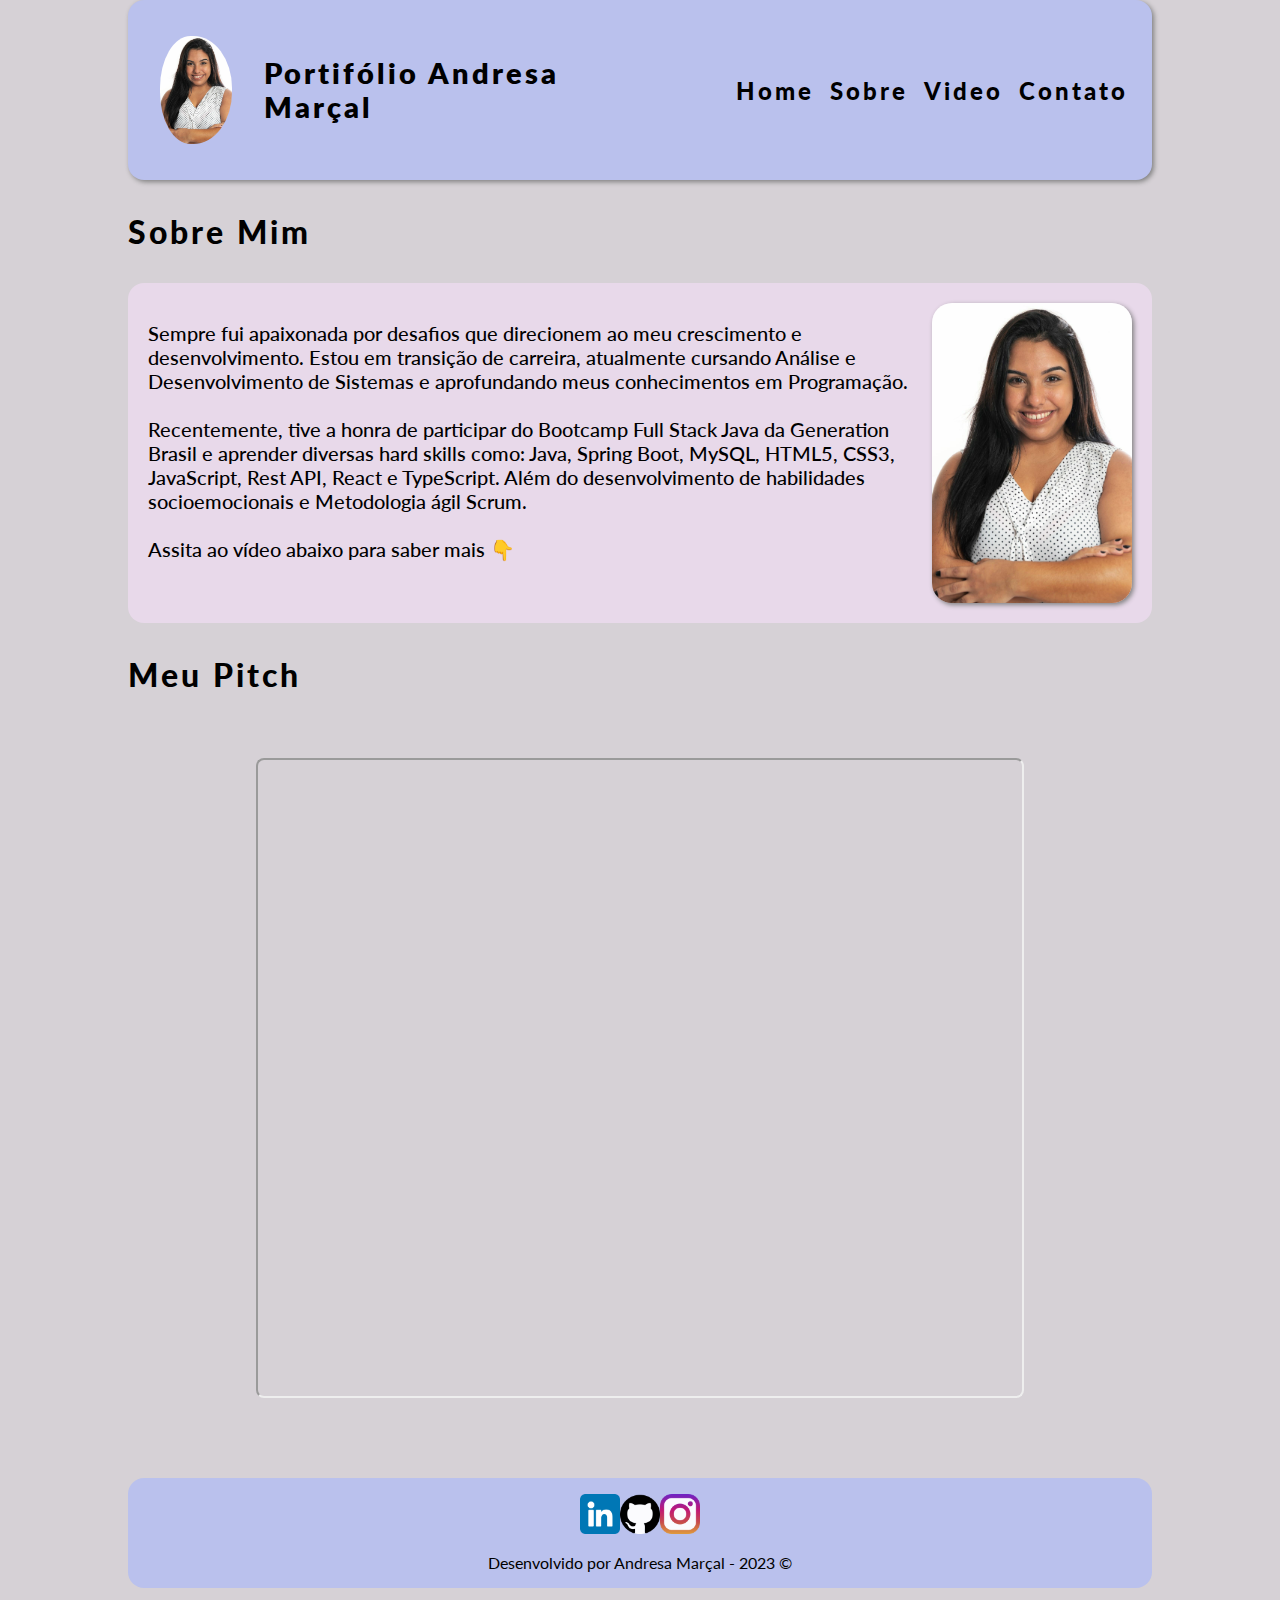
<file: index.html>
<!DOCTYPE html>
<html lang="pt-br">

<head>
    <meta charset="UTF-8">
    <meta http-equiv="X-UA-Compatible" content="IE=edge">
    <meta name="viewport" content="width=device-width, initial-scale=1.0">
    <link rel="icon" type="image/png" href="assets/images/Andresa Marçal.jpg">
    <link rel="stylesheet" href="assets/css/style.css">
    <title>Portfólio</title>
</head>

<body>
    <!-- Menu da Página -->
    <nav>
        <!-- Logo + Texto à esquerda do Menu-->
    <div class="logo">   
        <img class="icone" src="assets/images/AndresaMarçal.jpg" alt="Logo da página - Andresa">
        <span class="titulo">Portifólio Andresa Marçal</span>
    </div>
    <!-- Opções do Menu utilizando Marcadores não ordenados (simbólico) -->
        <ul>
            <a href="#home">
                <li>Home</li>
            </a>

            <a href="#perfil">
                <li>Sobre</li>
            </a>

            <a href="#video">
                <li>Video</li>
            </a>

            <a href="contato.html">
                <li>Contato</li>
            </a>
        </ul>
    </nav>

    <!-- Conteúdo da Página -->
    <main>
        <h1 id="perfil">Sobre Mim</h1>
        <section id="sobre">
            <div>
                <p>Sempre fui apaixonada por desafios que direcionem
                    ao meu crescimento e desenvolvimento. Estou em
                    transição de carreira, atualmente cursando Análise e
                    Desenvolvimento de Sistemas e aprofundando meus
                    conhecimentos em Programação.</p>
                <p>Recentemente, tive a honra de participar do
                    Bootcamp Full Stack Java da Generation Brasil e
                    aprender diversas hard skills como: Java, Spring Boot,
                    MySQL, HTML5, CSS3, JavaScript, Rest API, React e
                    TypeScript. Além do desenvolvimento de habilidades
                    socioemocionais e Metodologia ágil Scrum.</p>
                <p>Assita ao vídeo abaixo para saber mais 👇</p>
            </div>
            <img class="foto" src="assets/images/AndresaMarçal.jpg" alt="Oi! Eu sou a Andresa">
        </section>
        <h1 id="video">Meu Pitch</h1>
        <section>
            <iframe class="video" width="480" height="640" src="https://drive.google.com/file/d/1a6BKQHE6VubZkqOqqMvChnaq5MrAQDNU/preview"
            allow="accelerometer; autoplay; clipboard-write; encrypted-media; gyroscope; picture-in-picture; web-share"
            allowfullscreen></iframe>
        </section>
    </main>

    <!-- Rodapé da Página -->
    <footer>
        <div class="redes_sociais">
            <a href="https://www.linkedin.com/in/andresa-mar%C3%A7al/" target="_blank">
                <img class="icons" src="assets/images/linkedin.png" alt="Linkedin">
            </a>

            <a href="https://github.com/amarcal07" target="_blank">
                <img class="icons" src="assets/images/github.png" alt="Github">
            </a>

            <a href="https://instagram.com/andresa_marcal?igshid=ZGUzMzM3NWJiOQ==" target="_blank">
                <img class="icons" src="assets/images/instagram.png" alt="Instagram">
            </a>
        </div>
        <p class="by">Desenvolvido por Andresa Marçal - 2023 &copy;</p>
    </footer>

</body>
</html>
</file>
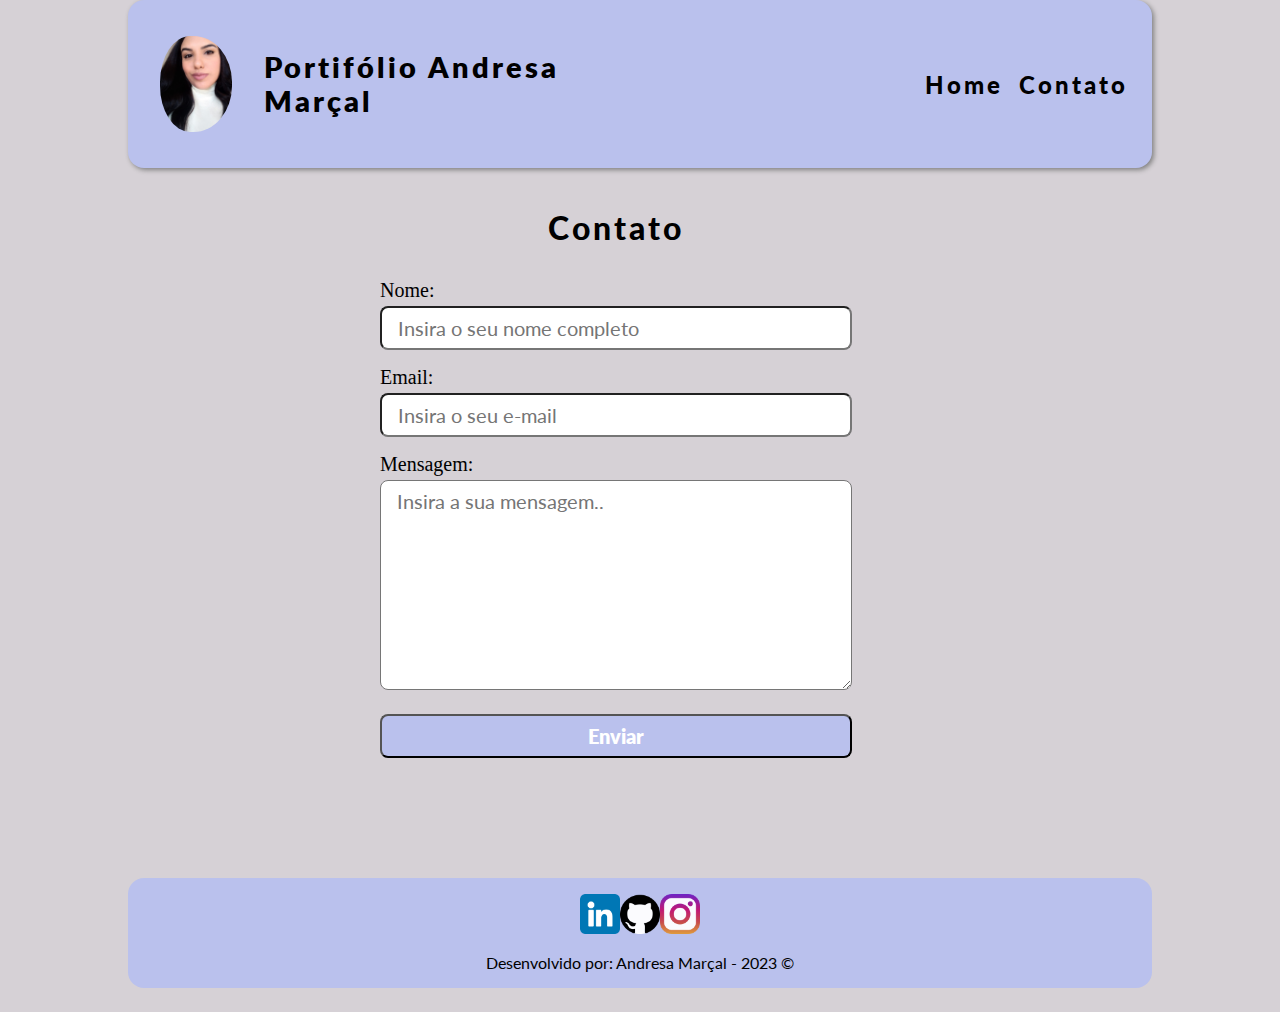
<file: contato.html>
<!DOCTYPE html>
<html lang="pt-br">

<head>
    <meta charset="UTF-8">
    <meta http-equiv="X-UA-Compatible" content="IE=edge">
    <meta name="viewport" content="width=device-width, initial-scale=1.0">
    <link rel="icon" type="image/png" href="assets/images/Andresa Marçal.jpg">
    <link rel="stylesheet" href="assets/css/style.css">
    <title>Portfólio</title>
</head>

<body>
    <!-- Menu da Página -->
    <nav>
        <!-- Logo + Texto à esquerda do Menu-->      
        <div class="logo">
        <img class="icone"src="assets/images/Andresa Marçal.jpg" alt="Logo da página - Andresa">
        <span class="titulo">Portifólio Andresa Marçal</span>
    </div>
    <!-- Opções do Menu utilizando Marcadores não ordenados (simbólico) -->
        <ul>
            <a href="index.html">
                <li>Home</li>
            </a>

            <a href="contato.html">
                <li>Contato</li>
            </a>
        </ul>
    </nav>

  <!-- Conteúdo da Página-->
<main class="contato">
    <section class="formulario">
        <form>
                <h3>Contato</h3>
                <div class="campos-form">
                    <label for="nome">Nome:</label>
                    <input onkeyup="validarNome()" id="nome" type="text" placeholder="Insira o seu nome completo">
                    <div id="txtNome"></div>
                </div>

                <div class="campos-form">
                    <label for="email">Email:</label>
                    <input onkeyup="validarEmailRegEx()" id="email" type="text" placeholder="Insira o seu e-mail">
                    <div id="txtEmail"></div>
                </div> 

                <div class="campos-form">
                    <label for="mensagem">Mensagem:</label>
                    <textarea onkeyup="validarMensagem()"id="mensagem" type="text" rows="8" placeholder="Insira a sua mensagem.."></textarea>
                    <div id="txtMensagem"></div>
                </div>

                <button onclick="enviarFormulario()" type="button">
                    Enviar
                </button>
        </form>
    </section>
    
    <section>
         <!-- <h3>Consultar CEP</h3>
            <div class="endereco">
                <div class="campos-form">
                <label for="cep">CEP:</label>
                <input id="cep" name="cep" type="text" placeholder="Digite o seu CEP">
                <div id="txtCep"></div>
            </div>
            <div class="campos-form">
            <button onclick="consultarCep()" type="button">
                Consultar
            </button>
            <hr size="4" width="90%" align="left" color="black">
            </div>
            <div class="campos-form">
                <label for="endereco">Endereço:</label>
                <textarea id="endereco" name="endereco" type="text" rows="8" placeholder="Busca CEP..."></textarea>
                <div id="txtEndereco"></div> 
            </div>
        </div>  -->
    </section> 
</main>

    <!-- Rodapé da Página -->
    <footer>
        <div class="redes_sociais">
            <a href="https://www.linkedin.com/in/andresa-mar%C3%A7al/" target="_blank">
                <img class="icons" src="assets/images/linkedin.png" alt="Linkedin">
            </a>

            <a href="https://github.com/amarcal07" target="_blank">
                <img class="icons" src="assets/images/github.png" alt="Github">
            </a>

            <a href="https://instagram.com/andresa_marcal?igshid=ZGUzMzM3NWJiOQ==" target="_blank">
                <img class="icons" src="assets/images/instagram.png" alt="Instagram">
            </a>
        </div>
        <p class="by">Desenvolvido por: Andresa Marçal - 2023 &copy;</p>
    </footer>
    <script src="./assets/js/script.js"></script>
</body>
</html>
</file>
<file: assets/css/style.css>
@import url('https://fonts.googleapis.com/css2?family=Lato:wght@300;700&family=Roboto:wght@100;500&display=swap%27');

:root{
    --background-body: #d6d1d6;
    --background-nav: #bac1ed;
    --background-footer:#bac1ed;
    --sombra: grey;
}

*{
    margin: 0; /* tira a margem da página*/
    padding: 0; /*espaçamento entre os objetos*/
    box-sizing: border-box; /*zera altura e largura*/
}

p{
    font-family: 'lato', Roboto; /*definindo a fonte utilizada no parágrafo*/
    margin-bottom: 1.5rem; /*margem inferior (24px)*/
}

h1,
h2,
h3,
a{
    font-family: 'lato', cursive;
    letter-spacing: 3px; 
    font-weight: 1000;
    color: black;
}

h1{
    font-size: 2rem;
    padding-top: 2rem;
    padding-bottom: 2rem;
    text-align: left;
}

h2{
    font-size: 2rem;
    /*padding: 2rem;*/
}

h3{
    font-size: 2rem;
    margin-bottom: 2rem;
}

a{
    text-decoration: none;
}

h2,
h3{
    text-align: center;
}

body{
    background-color: var(--background-body); /*altera cor de fundo*/
}


nav{
    margin: 0 auto;
    width: 80vw; 
    background-color: var(--background-nav);
    display: flex;
    justify-content: space-between;
    font-size: 1.5rem; 
    padding: 2.25rem 1.5rem;
    box-shadow: 2px 2px 5px var(--sombra);
    border-radius: 16px;
}
   
.logo{
    display: flex;
    width: 50%; /*tamanho logo (nome)*/
    justify-content: left;
    position: relative;
    align-items: center;
}

.icone{
    width: 5rem;
    padding-left: 0.5rem;
    border-radius: 48%;
      
}

.titulo{
    font-family:'lato', cursive;
    color: black;
    font-size: 1.8rem;
    letter-spacing: 3px ;
    font-weight: 800;
    padding-left: 2rem;
}

ul{
    list-style: none; /*lista sem marcadores(menu)*/
    align-items: center;
    display: flex;
    gap: 1rem;
    font-size: px;
    color: white;
}

nav a{
    color: black;
}

main{
    width: 80vw;
    margin: 0 auto;
}

#sobre{
    display: flex;
    align-items: center;
    padding: 20px;
    background-color: #e8d9ea;
    border-radius: 16px;  /*arredondar bordas da caixa (sobre mim)*/
    gap: 20px; /*espaço entre o texto e a imagem (sobre mim)*/
    font-family: 'lato', cursive;
    font-size: 1.25rem;
    font-weight: 500;
}


.foto{
    width: 200px;
    border-radius: 20px;
    box-shadow: 2px 2px 5px var(--sombra);
}

#meu_video {
    margin-bottom: 2rem;
}

.video {
    width: 60vw;
    aspect-ratio: 16/9;
    margin: 0 auto;
    display: block;
    border-radius: 8px;
    margin-top: 2rem;
}

footer{
    margin: 0 auto;
    margin-top: 5rem;
    width: 80vw;
    text-align: center;
    background-color: var(--background-footer);
    border-radius: 16px;
}

.redes_sociais{
    display: flex;
    justify-content: center;
}

.icons{
    
    width: 2.5rem;
    padding-top: 1rem;
    padding-bottom: 1rem;
}

.by{
    padding-bottom: 1rem;
    color: black;
}

/*Estilizar o Formulário*/

.contato{
    display: flex;
    gap: 3rem;
    justify-content: center;
    padding: 40px;
}

/*.endereco{
    font-family: 'lato' Roboto;
    color: gray;
    font-size: 1rem;

}*/

.formulario{
    width: 50%;
}

hr{
    margin: 1rem;
}

label{
    font-family: 'lato' Roboto;
    color: black;
    font-size: 1.25rem;
}

input,
textarea,
button{
    font-family: 'lato', Roboto;
    width: 100%;
    margin-top: 0.25rem;
    padding: 0.5rem 1rem;
    border-radius: 8px;
    font-size: 1.25rem;
    color: black;
}

button{
    font-family: 'lato' Roboto;
    background-color: var(--background-nav);
    font-weight: 800;
    color: white;
}

button:hover{
    background-color: gray;
}

input,
textarea::placeholder{
    color: var(gray);
}

.campos-form {
    padding-bottom: 1rem;
}

/*responsividade*/

@media(max-width: 1000px){

    nav{
        width: 100vw;
        flex-direction: column;
        row-gap: 1rem;
        justify-content: center;
        align-items: center;
        font-size: 1.25rem;
    }

    .logo {
        width: 100vw;
    }

    .titulo{
        text-align: center;
    }

    main{   
        width: 95vw;
    }

    #sobre {
        flex-direction: column-reverse;
    }

    .foto {
        margin-top: 1rem;
    }

    #meu_video {
        width: 95vw;
    }

    .video {
        width: 95vw;
    }

    footer{
        width: 100vw;
    }

    .by {
        font-size: 1rem;
    }

    #contato {
        width: 100vw;
        flex-direction: column;
    }

    #formulario_mensagem,
    #formulario_buscacep {
        width: 85vw;
        margin: 0 auto;
    }
}
</file>
